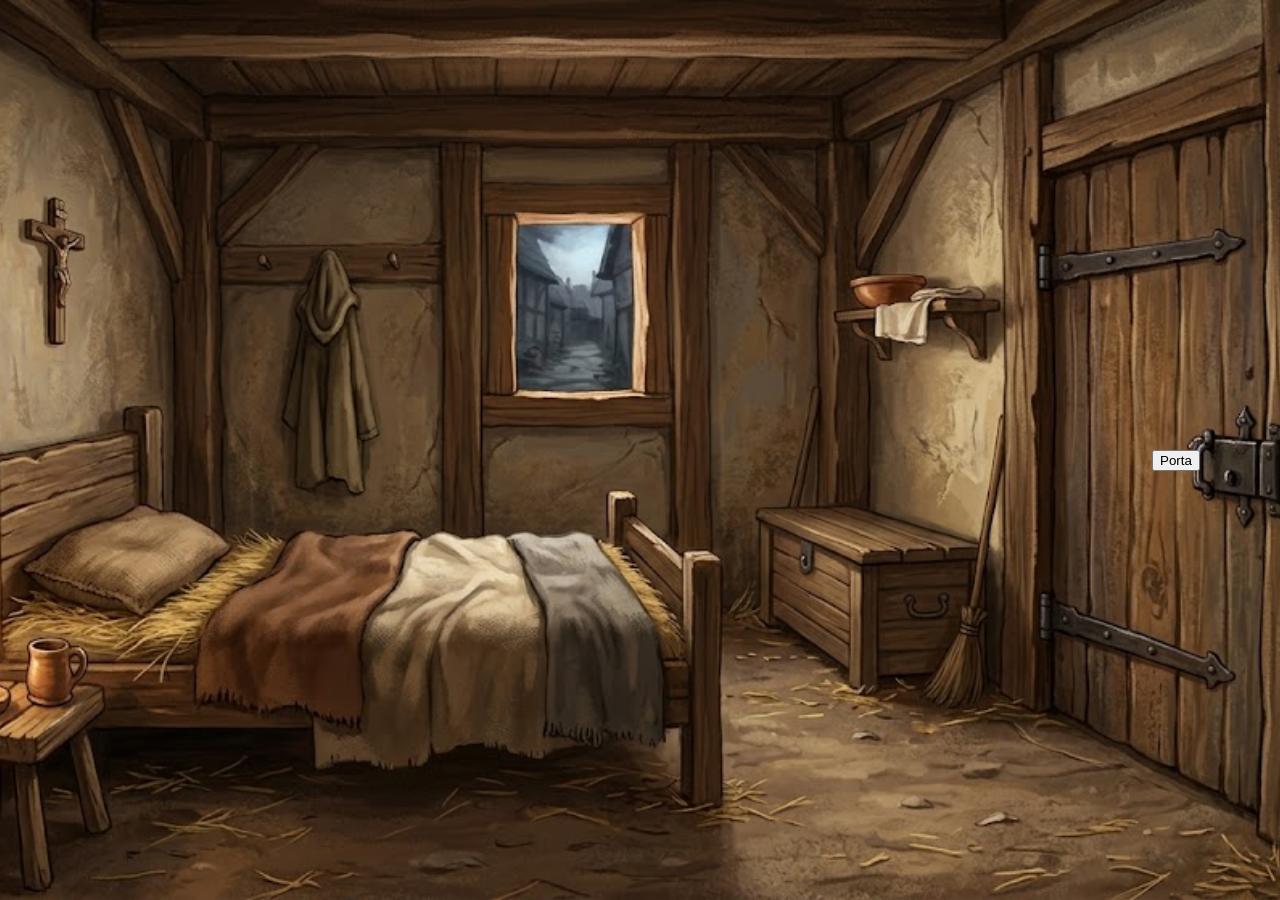
<file: index.html>
<!DOCTYPE html>
<!-- #region CONFIGURAÇÃO DO DOCUMENTO -->
<!-- Define o idioma da página para leitores de tela e ferramentas do navegador. -->
<html lang="pt-BR">

<!-- Configura codificação, título e arquivo de estilos. -->
<head>
    <meta charset="UTF-8"> <!-- Permite exibir corretamente caracteres como acentos. -->
    <title>Meu jogo</title>
    <link rel="stylesheet" href="style.css">
</head>
<!-- #endregion -->

<!-- #region INTERFACE DO JOGO -->
<!-- Contém o cenário, as interações e a interface de diálogo. -->
<body>
    <!-- Serve de referência para posicionar todos os elementos do jogo. -->
    <main id="jogo">
        <!-- JavaScript escolhe a imagem conforme o cenário atual. -->
        <img id="fundo" src="" alt="">

        <!-- Cada porta aparece no cenário indicado e leva ao destino configurado. -->
        <button
            id="porta_cozinha"
            data-cenario="quarto"
            data-destino="cozinha">
            Porta
        </button>

        <button
            id="porta_cozinha_fora"
            data-cenario="fora"
            data-destino="cozinha">
            Porta
        </button>

        <button
            id="porta_quarto"
            data-cenario="cozinha"
            data-destino="quarto">
            Porta
        </button>

        <button
            id="porta_fora"
            data-cenario="cozinha"
            data-destino="fora">
            Porta
        </button>

        <!-- NPC interativo que aparece normalmente no cenário da cozinha. -->
        <div
            id="personagem"
            data-tipo="personagem"
            data-cenario="cozinha">
            NPC
        </div>

        <!-- Escurece o cenário ao iniciar uma conversa. -->
        <div id="filtro-dialogo"></div>

        <!-- Representação do protagonista usada durante os diálogos. -->
        <div id="protagonista-dialogo">
            Protagonista
        </div>

        <!-- Representação ampliada do NPC, exibida durante os diálogos. -->
        <div id="personagem-dialogo">
            NPC
        </div>

        <!-- Caixa inicialmente escondida; o JavaScript preenche e exibe suas falas. -->
        <div id="dialogo" style="display: none;">
            <!-- Nome e texto da fala atual são preenchidos pelo JavaScript. -->
            <h3 id="remetente"></h3>
            <p id="conteudo-dialogo"></p>
            <button id="continuar-dialogo">
                Continuar
            </button>
        </div>
    </main>

    <!-- Carrega o código que controla cenários, portas e diálogos. -->
    <script src="script.js"></script>
</body>
<!-- #endregion -->
</html>
</file>
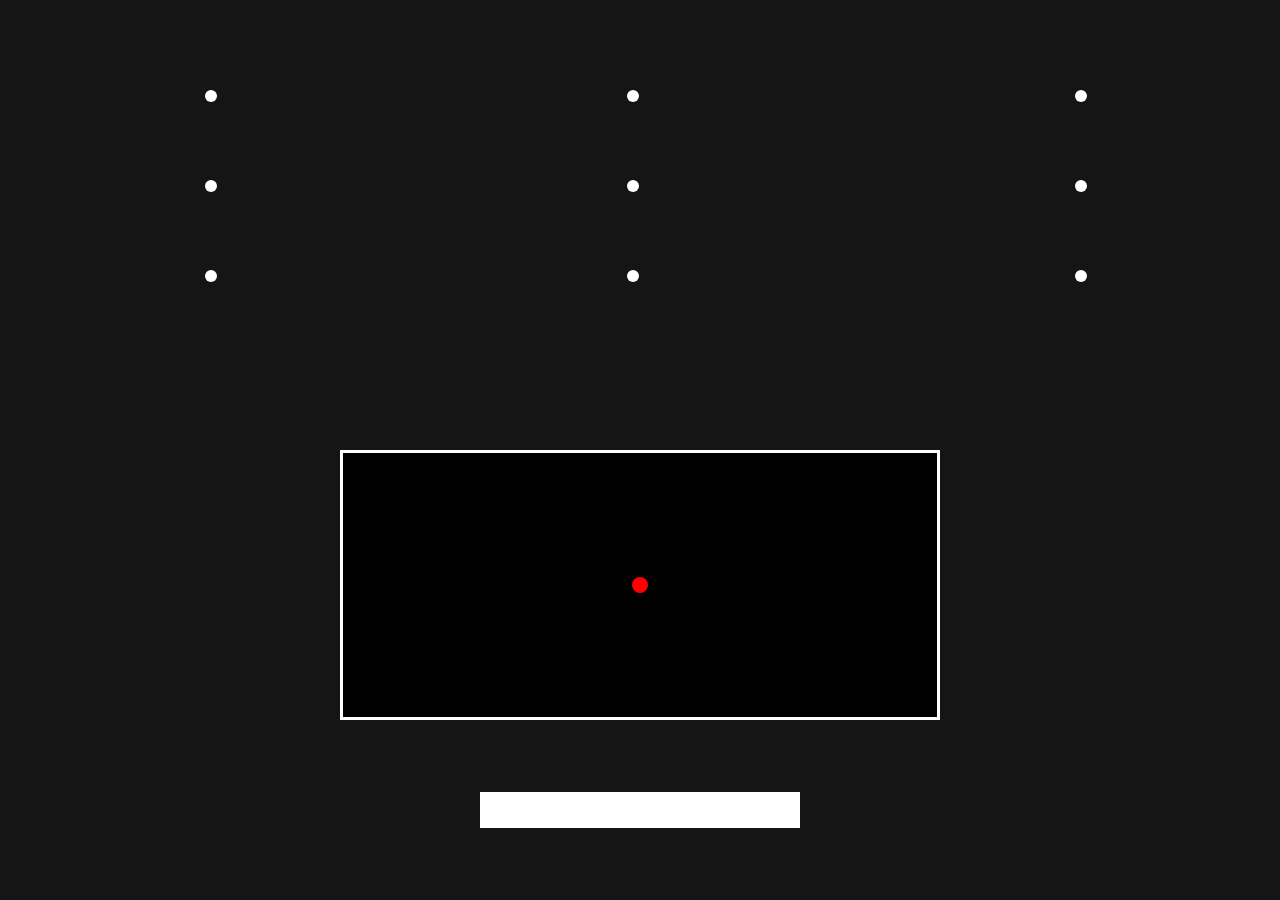
<file: teste-batalha/batalha.html>
<!DOCTYPE html>
<!-- #region CONFIGURAÇÃO DO DOCUMENTO -->
<!-- Define o idioma para leitores de tela e ferramentas do navegador. -->
<html lang="pt-BR">
<head>
    <meta charset="UTF-8"> <!-- Permite exibir acentos e outros caracteres corretamente. -->
    <meta name="viewport" content="width=device-width, initial-scale=1.0"> <!-- Ajusta a escala da página ao tamanho do dispositivo. -->
    <title>Batalha</title>
    <link rel="stylesheet" href="batalha.css">
</head>
<!-- #endregion -->

<!-- #region INTERFACE DA BATALHA -->
<!-- Organiza as áreas do boss, arena e vida do protagonista. -->
<body>
    <!-- Área superior destinada ao boss e aos avisos dos ataques. -->
    <section id="informacoes-boss">

    </section>
    <!-- Área central da batalha; a arena limita o movimento e os projéteis. -->
    <main id="campo">
        <div id="arena">
            <!-- Marcador do jogador, controlado pelo mouse. -->
            <div id="alma"></div>
        </div>
    </main>
    <!-- Área inferior que contém a barra de vida do protagonista. -->
    <section id="informacoes-nave">
        <div id="vida-nave-container">
            <!-- Preenchimento da barra de vida. -->
            <div id="vida-nave"></div>
        </div>
    </section>

    <!-- Define as funções dos padrões antes de carregar quem as executa. -->
    <script src="ataques.js"></script>
    <!-- Controla a arena, os movimentos, os projéteis e o início do ataque. -->
    <script src="batalha.js"></script>
</body>
<!-- #endregion -->
</html>
</file>
<file: style.css>
/* #region CONFIGURAÇÃO GLOBAL */
/* Inclui bordas e preenchimentos no tamanho declarado de cada elemento. */
* {
    box-sizing: border-box;
}

/* Faz a página ocupar a janela sem margens ou barras de rolagem. */
html, body {
    width: 100%;
    height: 100%;
    margin: 0;
    overflow: hidden;
}
/* #endregion */

/* #region CENÁRIO E NAVEGAÇÃO */
/* Ocupa a tela e serve de referência para os elementos posicionados. */
#jogo {
    position: relative;
    width: 100vw; /* Usa toda a largura visível da janela. */
    height: 100vh; /* Usa toda a altura visível da janela. */
    overflow: hidden; /* Recorta elementos que ultrapassarem os limites do jogo. */
}

/* Estica a imagem pelo espaço do jogo sem deformar suas proporções. */
#fundo {
    position: absolute;
    width: 100%;
    height: 100%;

    object-fit: cover; /* Preenche a área; pode recortar sobras da imagem. */

    top: 0;
    left: 0;
}


/* Posiciona e estiliza a caixa que mostra as falas. */
#dialogo {
    position: absolute;
    left: 20%; /* Mantém a caixa centralizada horizontalmente. */
    bottom: 3%; /* Deixa uma pequena margem abaixo da caixa. */

    width: 60%; /* Ocupa pouco mais da metade da largura da tela. */
    height: 25%; /* Reserva um quarto da altura para as falas. */

    border: 2px solid black;
    border-radius: 20px;

    background-color: white;

    padding: 20px;
}

/* Define a posição das portas em cada cenário. */
#porta_cozinha {
    position: absolute;
    left: 90%;
    top: 50%;
}

#porta_quarto {
    position: absolute;
    left: 20%;
    top: 50%;
}

#porta_fora {
    position: absolute;
    left: 90%;
    top: 50%;
}

#porta_cozinha_fora {
    position: absolute;
    left: 50%;
    bottom: 10%;
}
/* #endregion */

/* #region PERSONAGENS E DIÁLOGO */
/* Posiciona o NPC e centraliza seu texto de identificação. */
#personagem {
    position: absolute;
    bottom: 28%;
    left: 38%;

    width: 200px;
    height: 420px;

    background-color: pink;
    color: black;

    display: flex; /* Permite centralizar o conteúdo dentro do personagem. */
    justify-content: center;
    align-items: center;

    transition: transform 0.15s;
}

#personagem:hover {
    transform: scale(1.05); /* Aumenta levemente o NPC para indicar que é interativo. */
    cursor: pointer; /* Mostra que o jogador pode clicar no personagem. */
}


/* Cobre a tela com uma camada escura enquanto o diálogo está aberto. */
#filtro-dialogo {
    position: absolute;
    top: 0;
    left: 0;

    width: 100%;
    height: 100%;

    background-color: rgba(0, 0, 0, 0.6); /* Transparência permite ver o cenário escurecido. */

    display: none; /* O JavaScript mostra a camada ao iniciar uma conversa. */
}

/* Escurece o personagem que não está falando no momento. */
.escuro {
    filter: brightness(0.35);
    transition: filter 0.3s;
}

/* Deixa iluminado o personagem que está falando no momento. */
.destaque {
    filter: brightness(1);
    transition: filter 0.3s;
}

#personagem-dialogo {
    position: absolute;

    right: 8%;
    bottom: 10%;

    width: 250px;
    height: 500px;

    background-color: pink;

    display: none; /* Só aparece quando o JavaScript abre um diálogo. */

    justify-content: center; /* Centraliza o conteúdo horizontalmente. */
    align-items: center; /* Centraliza o conteúdo verticalmente. */
}

#protagonista-dialogo {
    position: absolute;

    left: 8%;
    bottom: 10%;

    width: 250px;
    height: 500px;

    background-color: lightblue;
    color: black;

    display: none; /* Só aparece quando o JavaScript abre um diálogo. */

    justify-content: center; /* Centraliza o conteúdo horizontalmente. */
    align-items: center; /* Centraliza o conteúdo verticalmente. */
}
/* #endregion */
</file>
<file: teste-batalha/batalha.css>
/* #region DIMENSIONAMENTO GLOBAL */
/* Faz larguras e alturas incluírem bordas e espaçamentos. */
* {
    box-sizing: border-box;
}
/* #endregion */

/* #region ÁREAS DA TELA */
/* Distribui verticalmente as três áreas da batalha pela altura da tela. */
body {
    margin: 0;
    height: 100vh;
    background-color: #151515;
    color: white;

    display: flex;
    flex-direction: column;
    align-items: center;
}

/* Área de informações do boss */
/* Define a área superior reservada às informações do boss. */
#informacoes-boss {
    position: relative;
    width: 100%;
    height: 50vh; /* 50vh equivale à metade da altura visível da janela. */
    flex: 0 0 50vh; /* Mantém exatamente metade da altura no layout flexível. */
    display: flex;
    z-index: 3;
    align-items: center;
    justify-content: center;
}

/* Área de informações do protagonista */

/* Vida Protagonista */

/* Define a área inferior reservada às informações do protagonista. */
#informacoes-nave {
    position: relative;
    width: 100%;
    height: 20vh; /* Reserva os 20% inferiores da altura da tela para a vida. */
    flex: 0 0 20vh; /* Impede que a área encolha ou cresça no layout flexível. */
    display: flex;
    z-index: 3;
    align-items: center;
    justify-content: center;
}

/* Desenha o fundo da barra de vida do protagonista. */
#vida-nave-container {
    position: relative;
    width: 25%;
    height: 20%; /* Define a altura da barra em relação à área de vida. */
    background-color: white;

    display: block;
}

/* Centraliza a arena no espaço destinado à batalha. */
#campo {
    position: relative;
    overflow: visible;
    width: 100%;
    height: 30vh; /* Reserva 30% da altura da tela para a batalha. */
    flex: 0 0 30vh; /* Mantém a proporção da área central. */
    display: flex;
    align-items: center;
    justify-content: center;
}

/* Desenha a arena e recorta nela os elementos de batalha. */
#arena {
    position: relative;
    z-index: 1;
    width: 600px;
    height: 100%; /* Faz a arena preencher verticalmente a área central. */
    max-width: 95vw; /* Evita que a arena fique mais larga que a tela. */
    max-height: 100%; /* Impede a arena de ultrapassar a altura disponível. */

    border: 3px solid white;
    background-color: black;

    overflow: hidden; /* Recorta projéteis fora da arena e mantém o jogo contido. */
}

/* Estiliza o marcador controlado pelo mouse dentro da arena. */
#alma {
    position: absolute;

    width: 16px;
    height: 16px;

    background-color: red;
    border-radius: 50%;

    transform: translate(-50%, -50%); /* Alinha o centro da alma com as coordenadas do mouse. */
    pointer-events: none;
}

/* Estiliza os projéteis lançados durante os ataques. */
.projetil {
    z-index: 2;
    position: absolute;
    width: 12px;
    height: 12px;
    background-color: white;
    border-radius: 50%;
    pointer-events: none;
}

/* Mostra o ponto de aviso fixo na posição correspondente da tela. */
.ponto-aviso-ataque {
    position: fixed; /* Posiciona o aviso em relação à janela inteira, não à arena. */
    z-index: 4;
    width: 12px;
    height: 12px;
    background-color: white;
    border-radius: 50%;
    pointer-events: none;
}
/* #endregion */
</file>
